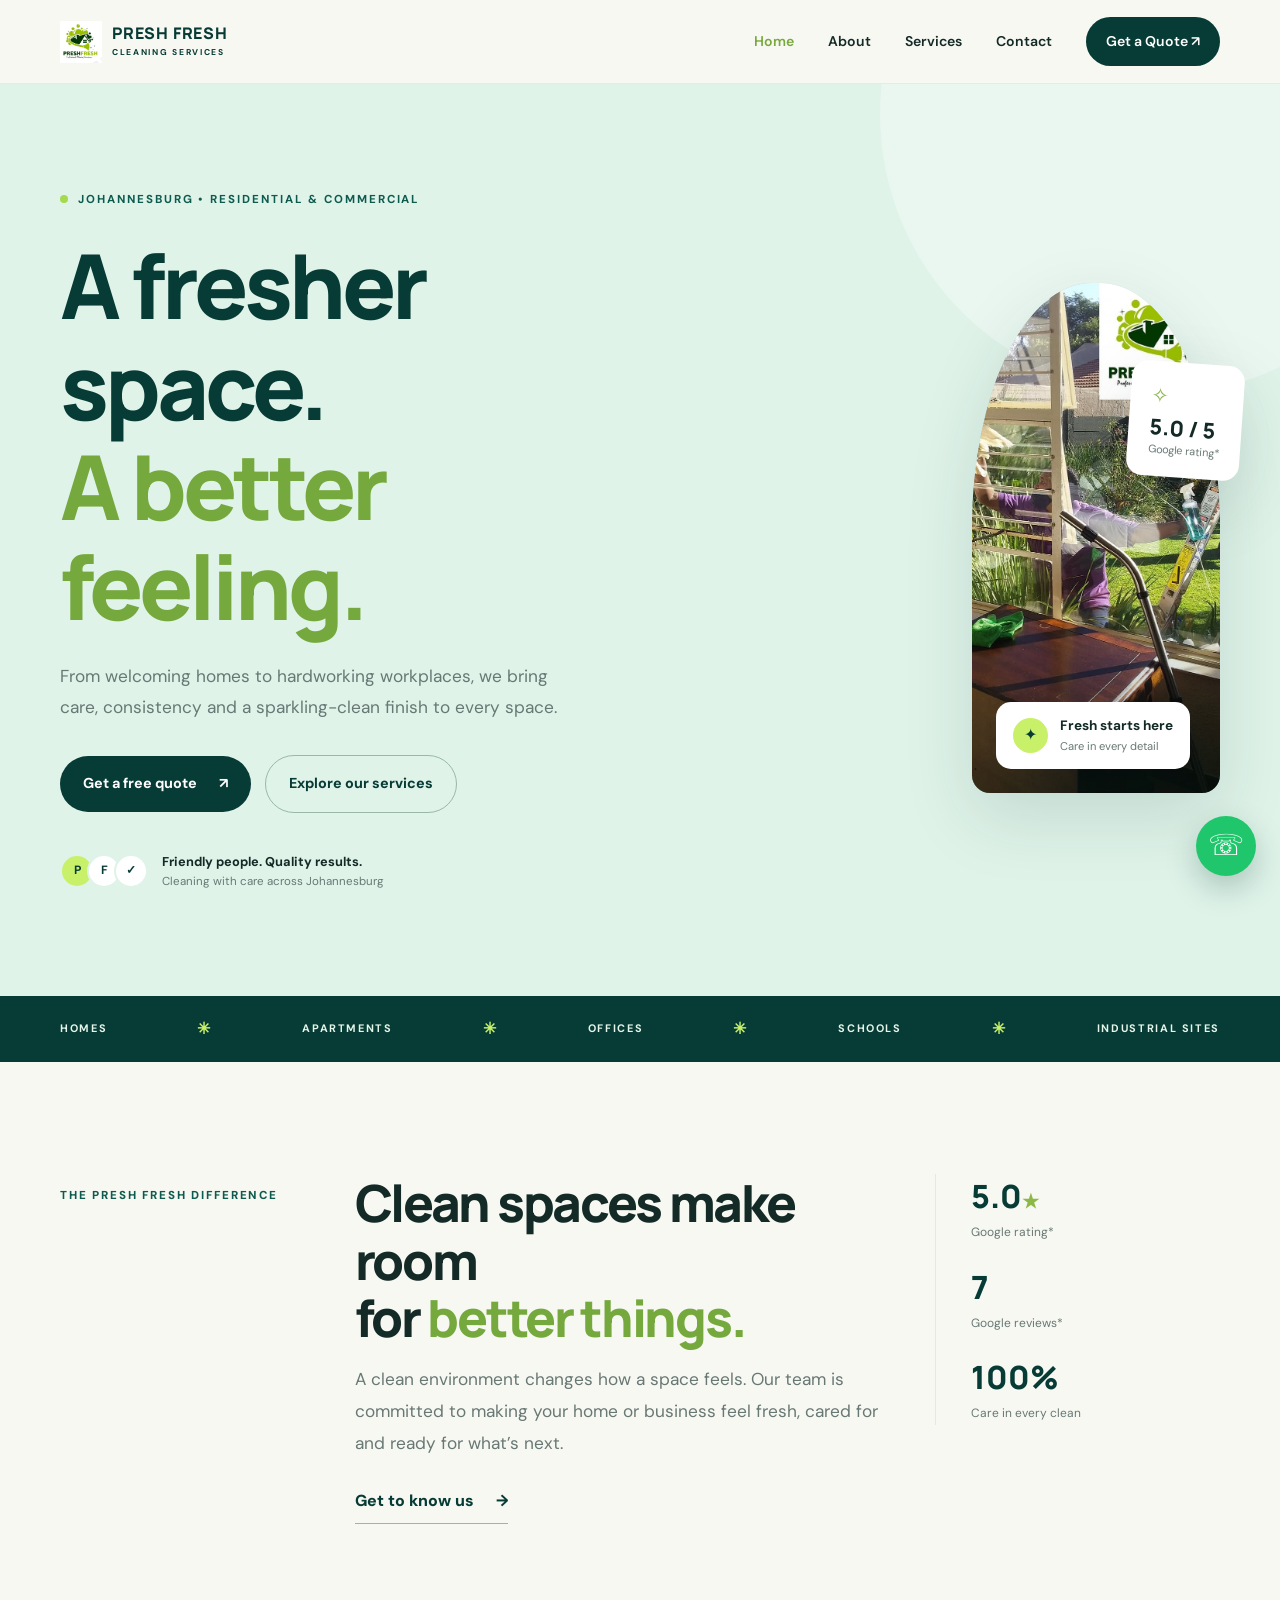
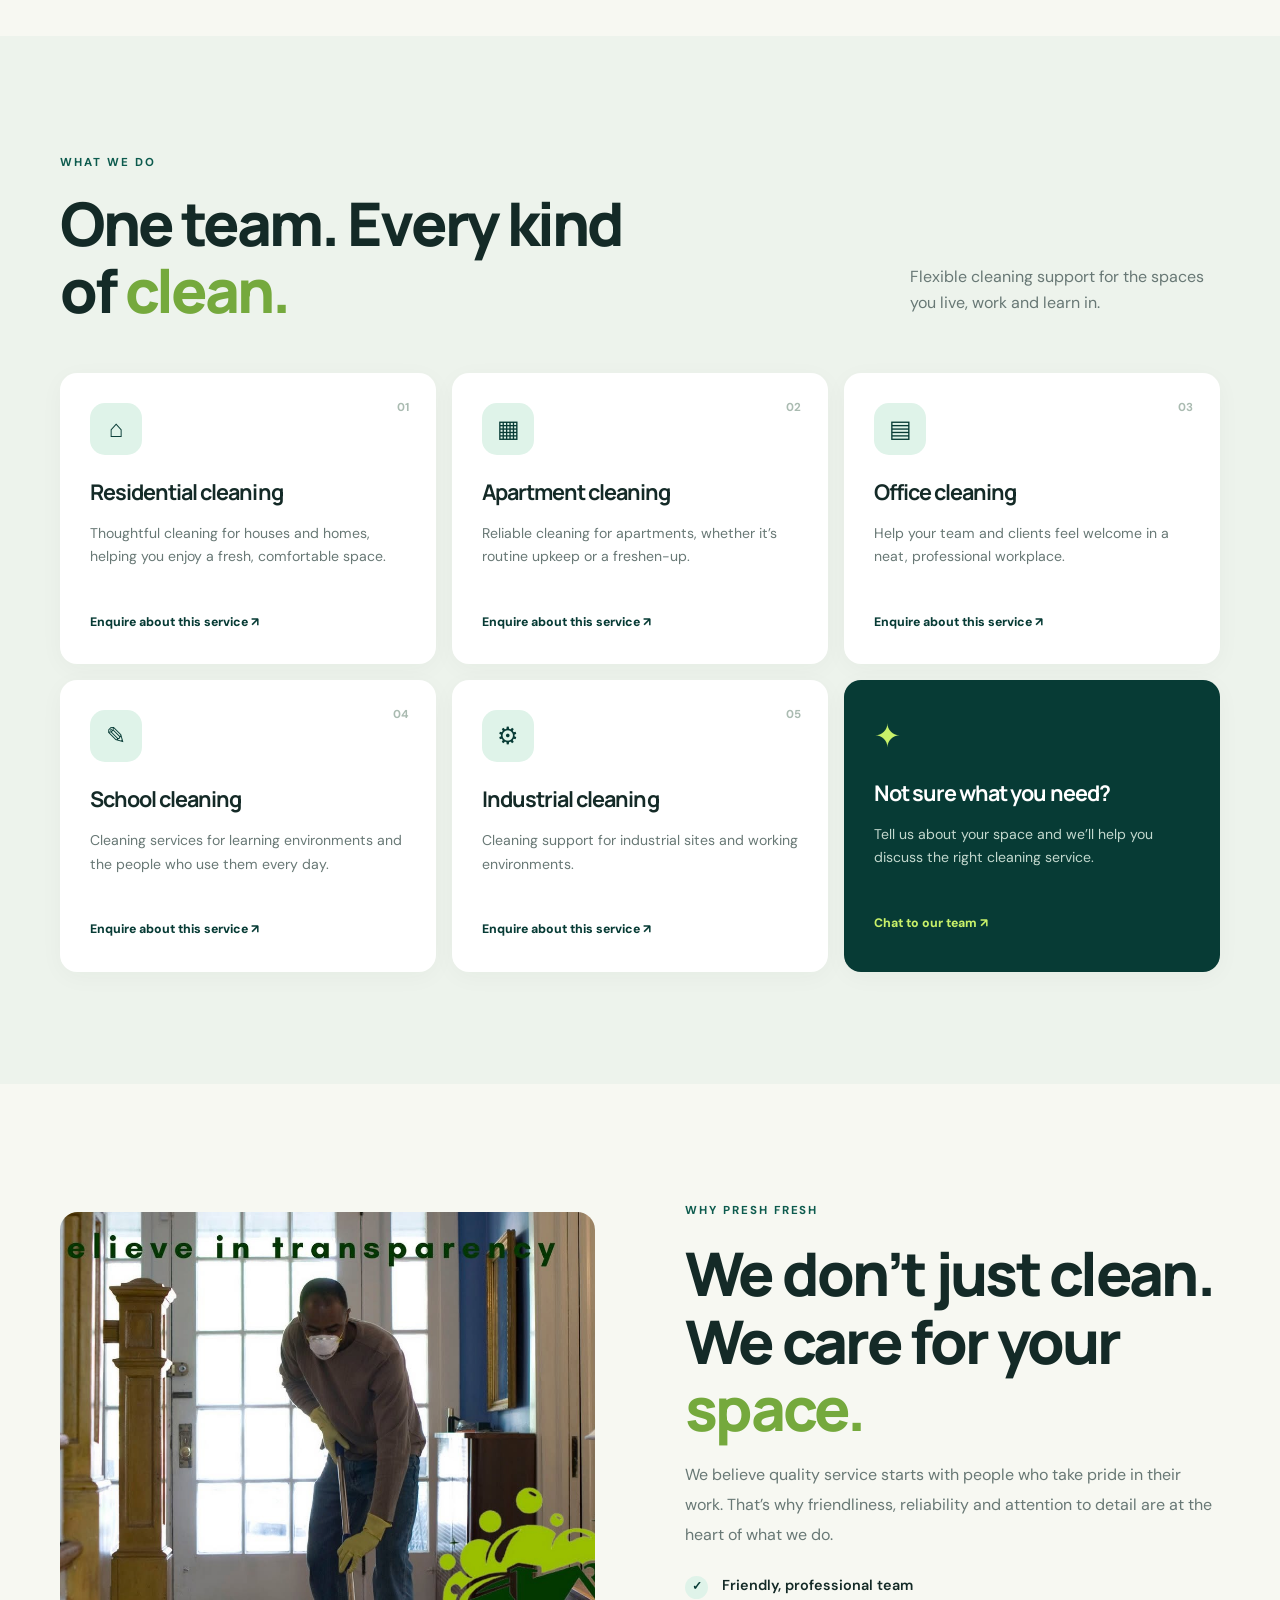
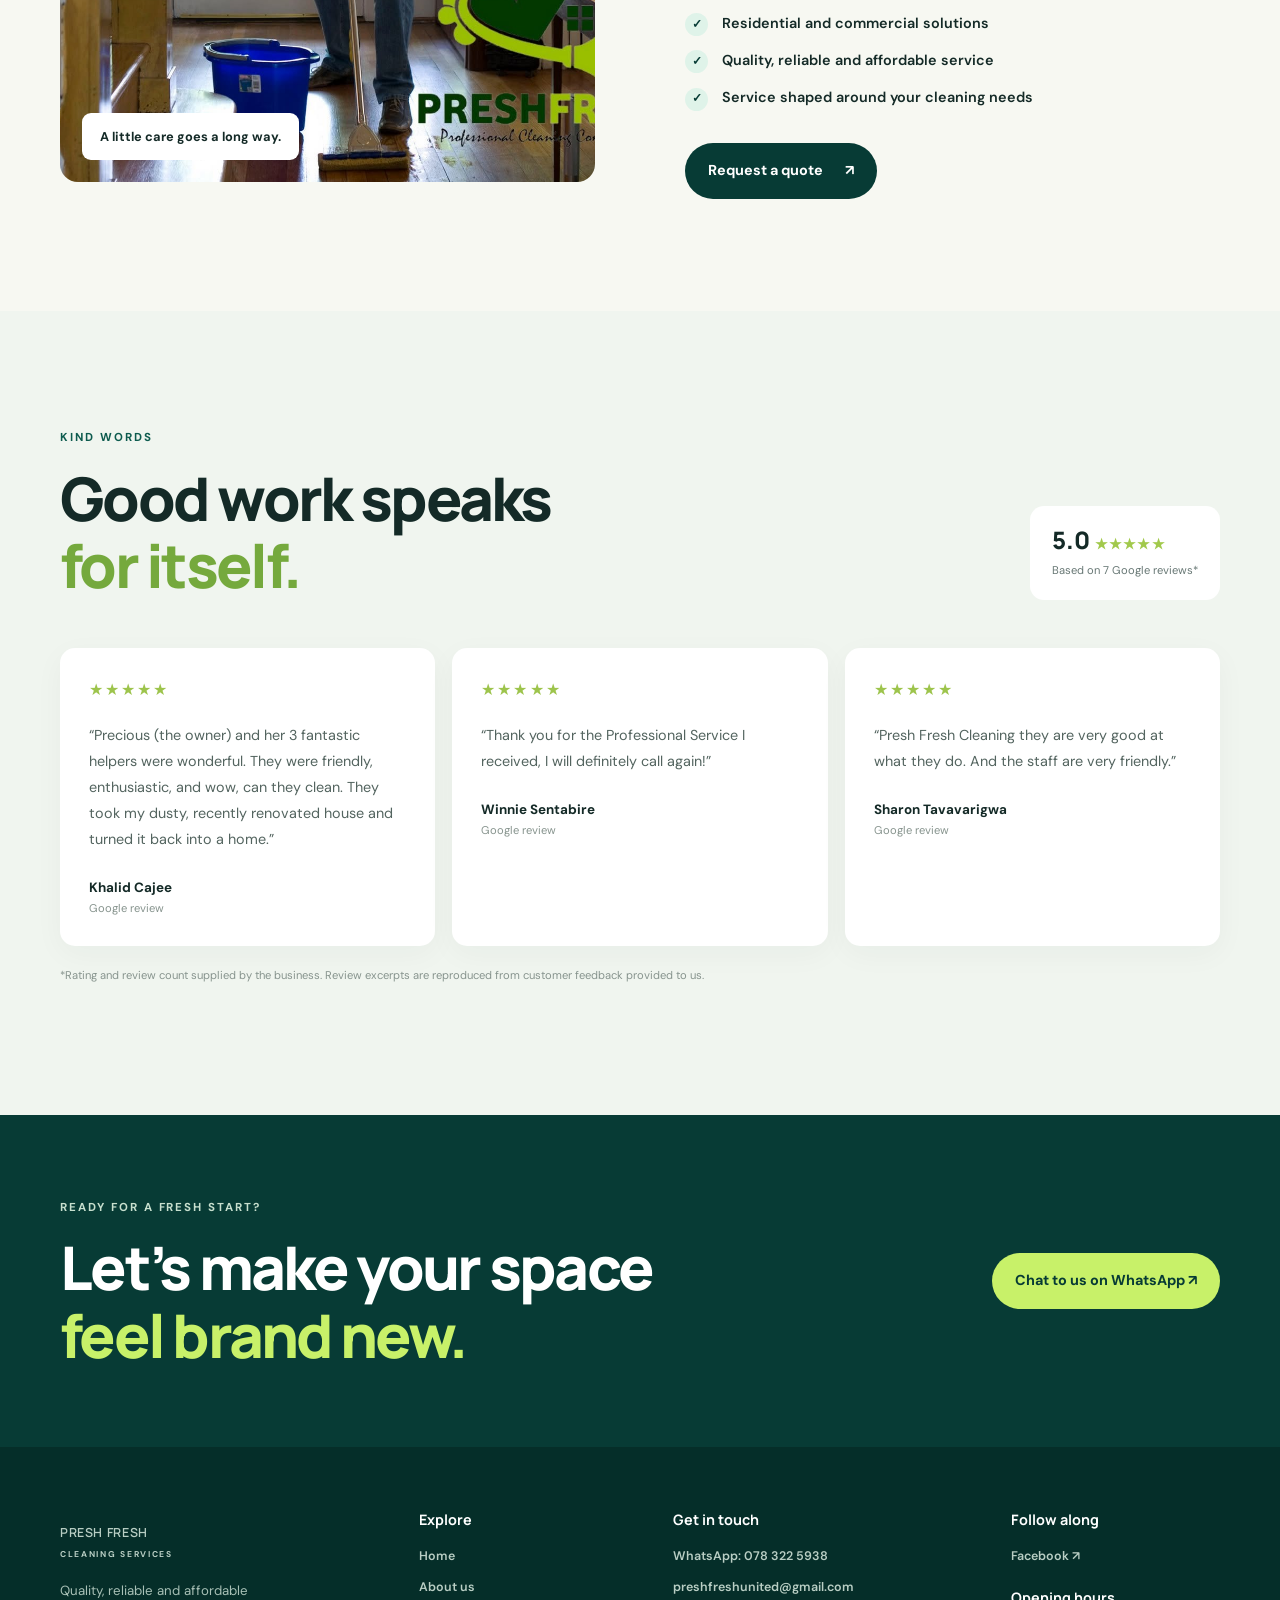
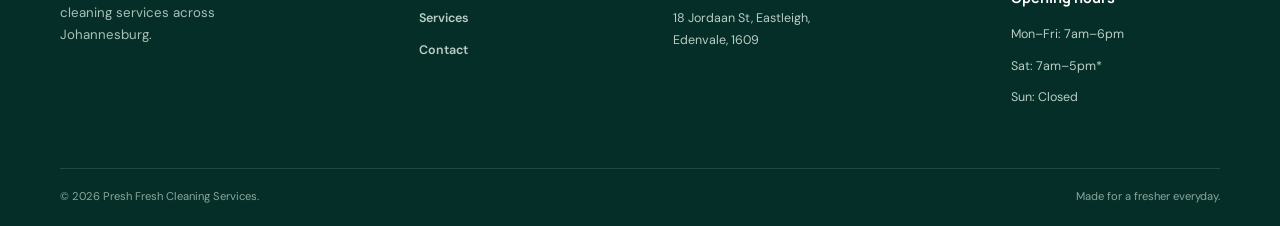
<file: index.html>
<!DOCTYPE html>
<html lang="en">
<head>
  <meta charset="UTF-8"><meta name="viewport" content="width=device-width, initial-scale=1">
  <meta name="description" content="Reliable residential and commercial cleaning services in Johannesburg. Book Presh Fresh Cleaning Services on WhatsApp.">
  <meta name="theme-color" content="#073b35">
  <title>Presh Fresh Cleaning Services | A Fresher Space Starts Here</title>
  <link rel="preconnect" href="https://fonts.googleapis.com"><link rel="preconnect" href="https://fonts.gstatic.com" crossorigin>
  <link href="https://fonts.googleapis.com/css2?family=DM+Sans:wght@400;500;600;700&family=Manrope:wght@400;500;600;700;800&display=swap" rel="stylesheet">
  <link rel="stylesheet" href="style.css">
</head>
<body>
<header class="site-header"><div class="container nav-wrap">
  <a class="brand" href="index.html"><img src="Presh/logo presh fresh.png" alt="Presh Fresh logo" onerror="this.style.display='none'"><span>PRESH FRESH<small>CLEANING SERVICES</small></span></a>
  <button class="menu-toggle" aria-label="Open navigation" aria-expanded="false">☰</button>
  <nav class="main-nav"><a class="active" href="index.html">Home</a><a href="about.html">About</a><a href="#services">Services</a><a href="contact.html">Contact</a><a class="nav-cta" href="#" data-service="General cleaning enquiry">Get a Quote ↗</a></nav>
</div></header>
<main>
<section class="hero"><div class="hero-orb orb-one"></div><div class="container hero-grid">
 <div class="hero-copy reveal"><span class="eyebrow"><i></i> JOHANNESBURG • RESIDENTIAL & COMMERCIAL</span>
  <h1>A fresher space.<br><em>A better feeling.</em></h1>
  <p>From welcoming homes to hardworking workplaces, we bring care, consistency and a sparkling-clean finish to every space.</p>
  <div class="hero-actions"><a class="btn btn-primary" href="#" data-service="Cleaning quote">Get a free quote <span>↗</span></a><a class="btn btn-ghost" href="#services">Explore our services</a></div>
  <div class="trust-row"><div class="avatar-stack"><b>P</b><b>F</b><b>✓</b></div><div><strong>Friendly people. Quality results.</strong><small>Cleaning with care across Johannesburg</small></div></div>
 </div>
 <div class="hero-visual reveal"><div class="image-frame"><img src="Presh/5 fresh.jpg" alt="Presh Fresh cleaning team at work" onerror="this.src='https://images.unsplash.com/photo-1581578731548-c64695cc6952?auto=format&fit=crop&w=1100&q=85'"><div class="image-label"><span class="label-icon">✦</span><div><strong>Fresh starts here</strong><small>Care in every detail</small></div></div></div><div class="floating-note"><span>✧</span><strong>5.0 / 5</strong><small>Google rating*</small></div></div>
</div><div class="hero-bottom"><div class="container hero-bottom-inner"><span>HOMES</span><b>✳</b><span>APARTMENTS</span><b>✳</b><span>OFFICES</span><b>✳</b><span>SCHOOLS</span><b>✳</b><span>INDUSTRIAL SITES</span></div></div></section>
<section class="intro section-pad"><div class="container intro-grid"><div class="section-kicker reveal">THE PRESH FRESH DIFFERENCE</div><div class="reveal"><h2>Clean spaces make room<br>for <em>better things.</em></h2><p class="lead">A clean environment changes how a space feels. Our team is committed to making your home or business feel fresh, cared for and ready for what’s next.</p><a class="text-link" href="about.html">Get to know us <span>→</span></a></div><div class="intro-stats reveal"><div><strong>5.0<span>★</span></strong><small>Google rating*</small></div><div><strong>7</strong><small>Google reviews*</small></div><div><strong>100%</strong><small>Care in every clean</small></div></div></div></section>
<section class="services section-pad" id="services"><div class="container"><div class="section-heading reveal"><div><span class="eyebrow">WHAT WE DO</span><h2>One team. Every kind<br>of <em>clean.</em></h2></div><p>Flexible cleaning support for the spaces you live, work and learn in.</p></div>
 <div class="service-grid">
  <article class="service-card reveal"><div class="service-number">01</div><div class="service-icon">⌂</div><h3>Residential cleaning</h3><p>Thoughtful cleaning for houses and homes, helping you enjoy a fresh, comfortable space.</p><a href="#" data-service="Residential house cleaning">Enquire about this service ↗</a></article>
  <article class="service-card reveal"><div class="service-number">02</div><div class="service-icon">▦</div><h3>Apartment cleaning</h3><p>Reliable cleaning for apartments, whether it’s routine upkeep or a freshen-up.</p><a href="#" data-service="Apartment cleaning">Enquire about this service ↗</a></article>
  <article class="service-card reveal"><div class="service-number">03</div><div class="service-icon">▤</div><h3>Office cleaning</h3><p>Help your team and clients feel welcome in a neat, professional workplace.</p><a href="#" data-service="Office cleaning">Enquire about this service ↗</a></article>
  <article class="service-card reveal"><div class="service-number">04</div><div class="service-icon">✎</div><h3>School cleaning</h3><p>Cleaning services for learning environments and the people who use them every day.</p><a href="#" data-service="School cleaning">Enquire about this service ↗</a></article>
  <article class="service-card reveal"><div class="service-number">05</div><div class="service-icon">⚙</div><h3>Industrial cleaning</h3><p>Cleaning support for industrial sites and working environments.</p><a href="#" data-service="Industrial site cleaning">Enquire about this service ↗</a></article>
  <article class="service-card service-card-dark reveal"><div class="sparkle">✦</div><h3>Not sure what you need?</h3><p>Tell us about your space and we’ll help you discuss the right cleaning service.</p><a href="#" data-service="Help choosing a cleaning service">Chat to our team ↗</a></article>
 </div></div></section>
<section class="why section-pad"><div class="container why-grid"><div class="why-photo reveal"><img src="Presh/9 fresh.jpg" alt="Presh Fresh team delivering cleaning services" onerror="this.src='https://images.unsplash.com/photo-1527515637462-cff94eecc1ac?auto=format&fit=crop&w=1000&q=85'"><div class="photo-caption">A little care goes a long way.</div></div><div class="why-copy reveal"><span class="eyebrow">WHY PRESH FRESH</span><h2>We don’t just clean.<br>We care for your <em>space.</em></h2><p>We believe quality service starts with people who take pride in their work. That’s why friendliness, reliability and attention to detail are at the heart of what we do.</p><ul class="check-list"><li><span>✓</span> Friendly, professional team</li><li><span>✓</span> Residential and commercial solutions</li><li><span>✓</span> Quality, reliable and affordable service</li><li><span>✓</span> Service shaped around your cleaning needs</li></ul><a class="btn btn-primary" href="#" data-service="Cleaning quote">Request a quote <span>↗</span></a></div></div></section>
<section class="reviews section-pad"><div class="container"><div class="section-heading reveal"><div><span class="eyebrow">KIND WORDS</span><h2>Good work speaks<br><em>for itself.</em></h2></div><div class="rating-box"><strong>5.0 <span>★★★★★</span></strong><small>Based on 7 Google reviews*</small></div></div><div class="review-grid">
 <article class="review-card reveal"><div class="stars">★★★★★</div><p>“Precious (the owner) and her 3 fantastic helpers were wonderful. They were friendly, enthusiastic, and wow, can they clean. They took my dusty, recently renovated house and turned it back into a home.”</p><strong>Khalid Cajee</strong><small>Google review</small></article>
 <article class="review-card reveal"><div class="stars">★★★★★</div><p>“Thank you for the Professional Service I received, I will definitely call again!”</p><strong>Winnie Sentabire</strong><small>Google review</small></article>
 <article class="review-card reveal"><div class="stars">★★★★★</div><p>“Presh Fresh Cleaning they are very good at what they do. And the staff are very friendly.”</p><strong>Sharon Tavavarigwa</strong><small>Google review</small></article>
 </div><p class="review-footnote">*Rating and review count supplied by the business. Review excerpts are reproduced from customer feedback provided to us.</p></div></section>
<section class="cta-band"><div class="container cta-inner reveal"><div><span class="eyebrow">READY FOR A FRESH START?</span><h2>Let’s make your space<br><em>feel brand new.</em></h2></div><a class="btn btn-light" href="#" data-service="Cleaning quote">Chat to us on WhatsApp ↗</a></div></section>
</main>
<footer class="site-footer"><div class="container footer-grid"><div><a class="brand brand-light" href="index.html"><span>PRESH FRESH<small>CLEANING SERVICES</small></span></a><p>Quality, reliable and affordable cleaning services across Johannesburg.</p></div><div><h4>Explore</h4><a href="index.html">Home</a><a href="about.html">About us</a><a href="#services">Services</a><a href="contact.html">Contact</a></div><div><h4>Get in touch</h4><a href="#" data-service="General enquiry">WhatsApp: 078 322 5938</a><a href="mailto:preshfreshunited@gmail.com">preshfreshunited@gmail.com</a><span>18 Jordaan St, Eastleigh,<br>Edenvale, 1609</span></div><div><h4>Follow along</h4><a href="https://www.facebook.com/p/Presh-Fresh-Cleaning-Services-100064000202483/" target="_blank" rel="noopener">Facebook ↗</a><h4 class="hours-title">Opening hours</h4><span>Mon–Fri: 7am–6pm</span><span>Sat: 7am–5pm*</span><span>Sun: Closed</span></div></div><div class="container footer-bottom"><span>© <span id="year"></span> Presh Fresh Cleaning Services.</span><span>Made for a fresher everyday.</span></div></footer>
<a class="whatsapp-float" href="#" data-service="General enquiry" aria-label="Chat with Presh Fresh on WhatsApp">☏</a>
<script src="script.js"></script></body></html>
</file>
<file: style.css>
/* Presh Fresh — responsive visual system */
:root{--green:#073b35;--green2:#0d5b4e;--mint:#dff3e9;--lime:#c8f169;--cream:#f7f8f2;--ink:#142a27;--muted:#687875;--white:#fff;--line:#e3eae4;--shadow:0 24px 70px rgba(8,49,42,.13)}
*{box-sizing:border-box}html{scroll-behavior:smooth}body{margin:0;background:var(--cream);color:var(--ink);font-family:"DM Sans",sans-serif;line-height:1.65}h1,h2,h3,h4{font-family:Manrope,sans-serif;line-height:1.12;letter-spacing:-.045em;margin:0 0 18px}h1{font-size:clamp(3.2rem,7vw,6.4rem);font-weight:800}h2{font-size:clamp(2.4rem,4.7vw,4.2rem);font-weight:800}h3{font-size:1.35rem}p{color:var(--muted);margin:0 0 18px}.container{width:min(1160px,calc(100% - 48px));margin:auto}.section-pad{padding:112px 0}.eyebrow{font-size:.72rem;font-weight:700;letter-spacing:.17em;color:var(--green2);display:inline-flex;align-items:center;gap:10px}.eyebrow i{width:8px;height:8px;border-radius:50%;background:#a5d94e}em{font-style:normal;color:#75a93d}.site-header{height:84px;background:rgba(247,248,242,.92);backdrop-filter:blur(15px);position:sticky;top:0;z-index:20;border-bottom:1px solid rgba(7,59,53,.07)}.nav-wrap{height:100%;display:flex;align-items:center;justify-content:space-between}.brand{display:flex;align-items:center;gap:10px;text-decoration:none;color:var(--green);font:800 1rem Manrope;letter-spacing:.05em;line-height:1.05}.brand img{width:42px;height:42px;object-fit:contain}.brand small{display:block;font:700 .53rem "DM Sans";letter-spacing:.2em;margin-top:6px}.main-nav{display:flex;align-items:center;gap:34px}.main-nav a,.site-footer a{color:var(--ink);text-decoration:none;font-size:.88rem;font-weight:600;transition:.25s}.main-nav a:hover,.main-nav a.active{color:#78a83e}.main-nav .nav-cta{background:var(--green);color:#fff;padding:13px 20px;border-radius:40px}.main-nav .nav-cta:hover{background:#145e4f;color:white;transform:translateY(-2px)}.menu-toggle{display:none;border:0;background:none;font-size:1.6rem;color:var(--green)}
.hero{position:relative;overflow:hidden;background:var(--mint);padding:86px 0 0}.hero:before{content:"";position:absolute;width:560px;height:560px;border-radius:50%;background:rgba(255,255,255,.34);right:-160px;top:-250px}.hero-grid{display:grid;grid-template-columns:1fr 1fr;gap:60px;align-items:center;padding-bottom:90px;position:relative}.hero-copy{padding:15px 0}.hero h1{color:var(--green);margin:24px 0}.hero-copy>p{font-size:1.08rem;max-width:510px;line-height:1.8}.hero-actions{display:flex;gap:14px;align-items:center;margin:32px 0 38px;flex-wrap:wrap}.btn{display:inline-flex;align-items:center;justify-content:center;gap:22px;padding:16px 23px;border-radius:40px;text-decoration:none;font-weight:700;font-size:.9rem;transition:.25s;border:0;cursor:pointer}.btn:hover{transform:translateY(-4px);box-shadow:0 12px 25px #073b3520}.btn-primary{background:var(--green);color:white}.btn-primary:hover{background:var(--green2)}.btn-ghost{border:1px solid #9ab8a8;color:var(--green)}.btn-light{background:var(--lime);color:var(--green)}.trust-row{display:flex;align-items:center;gap:14px}.avatar-stack{display:flex}.avatar-stack b{width:34px;height:34px;border-radius:50%;display:grid;place-items:center;background:#fff;border:2px solid var(--mint);margin-left:-7px;color:var(--green);font-size:.75rem}.avatar-stack b:first-child{margin-left:0;background:var(--lime)}.trust-row strong,.trust-row small{display:block}.trust-row strong{font-size:.8rem}.trust-row small{color:var(--muted);font-size:.72rem}.hero-visual{position:relative;max-width:520px;margin-left:auto}.image-frame{height:510px;border-radius:48% 48% 18px 18px;overflow:hidden;position:relative;box-shadow:var(--shadow);background:#b9d5c7}.image-frame:after{content:"";position:absolute;inset:0;background:linear-gradient(0deg,rgba(4,38,32,.3),transparent 45%);pointer-events:none}.image-frame img{width:100%;height:100%;object-fit:cover}.image-label{position:absolute;z-index:2;bottom:24px;left:24px;background:white;border-radius:15px;padding:13px 17px;display:flex;gap:12px;align-items:center;box-shadow:var(--shadow)}.label-icon{width:35px;height:35px;border-radius:50%;display:grid;place-items:center;background:var(--lime);color:var(--green)}.image-label strong,.image-label small{display:block}.image-label strong{font-size:.85rem}.image-label small{font-size:.7rem;color:var(--muted)}.floating-note{position:absolute;right:-22px;top:80px;background:#fff;border-radius:16px;padding:17px 21px;box-shadow:var(--shadow);transform:rotate(4deg)}.floating-note span{color:#8ab64c;font-size:1.3rem}.floating-note strong,.floating-note small{display:block}.floating-note strong{font:800 1.35rem Manrope}.floating-note small{font-size:.68rem;color:var(--muted)}.hero-bottom{background:var(--green);color:#e5f5e9}.hero-bottom-inner{display:flex;justify-content:space-between;align-items:center;padding:20px 0;font-size:.68rem;font-weight:700;letter-spacing:.15em}.hero-bottom b{color:var(--lime);font-size:1rem}
.intro-grid{display:grid;grid-template-columns:.7fr 1.5fr .8fr;gap:45px;align-items:start}.section-kicker{font-size:.72rem;letter-spacing:.16em;font-weight:800;color:var(--green2);padding-top:12px}.intro h2{font-size:clamp(2.5rem,4vw,3.6rem)}.lead{font-size:1.08rem;line-height:1.85}.text-link{display:inline-flex;gap:22px;color:var(--green);font-weight:800;text-decoration:none;border-bottom:1px solid #9bb89d;padding-bottom:8px;margin-top:10px}.intro-stats{border-left:1px solid var(--line);padding-left:35px;display:grid;gap:20px}.intro-stats strong{font:800 2rem Manrope;color:var(--green);display:block}.intro-stats strong span{color:#8cb848;font-size:1.2rem}.intro-stats small{font-size:.75rem;color:var(--muted)}
.services{background:#edf3ec}.section-heading{display:flex;justify-content:space-between;align-items:end;gap:30px;margin-bottom:48px}.section-heading h2{margin:16px 0 0}.section-heading>p{max-width:310px;margin-bottom:8px}.service-grid{display:grid;grid-template-columns:repeat(3,1fr);gap:16px}.service-card{background:#fff;border-radius:17px;padding:30px;min-height:285px;position:relative;overflow:hidden;transition:.35s;box-shadow:0 5px 25px rgba(8,49,42,.035)}.service-card:hover{transform:translateY(-8px);box-shadow:var(--shadow)}.service-number{position:absolute;right:27px;top:25px;color:#aabbb1;font-size:.72rem;font-weight:700}.service-icon{width:52px;height:52px;border-radius:15px;background:var(--mint);color:var(--green);display:grid;place-items:center;font-size:1.5rem;margin-bottom:25px}.service-card p{font-size:.88rem;min-height:68px}.service-card>a{font-size:.77rem;font-weight:800;color:var(--green);text-decoration:none}.service-card-dark{background:var(--green);color:white}.service-card-dark p{color:#c3d8ce}.service-card-dark a{color:var(--lime)}.service-card-dark .sparkle{font-size:2rem;color:var(--lime);margin-bottom:18px}
.why-grid{display:grid;grid-template-columns:1fr 1fr;gap:90px;align-items:center}.why-photo{height:570px;position:relative;border-radius:18px;overflow:hidden}.why-photo img{width:100%;height:100%;object-fit:cover}.photo-caption{position:absolute;bottom:22px;left:22px;background:white;padding:13px 18px;border-radius:9px;font-weight:700;font-size:.8rem}.why-copy h2{margin:18px 0}.why-copy>p{line-height:1.85}.check-list{padding:0;list-style:none;margin:25px 0 32px}.check-list li{margin:13px 0;font-weight:600;font-size:.9rem}.check-list span{display:inline-grid;place-items:center;background:var(--mint);color:var(--green);width:23px;height:23px;border-radius:50%;margin-right:10px;font-size:.75rem}
.reviews{background:#f0f5ef}.rating-box{background:#fff;border-radius:14px;padding:17px 22px}.rating-box strong{display:block;font:800 1.5rem Manrope}.rating-box strong span{color:#a2c94c;font-size:.9rem;letter-spacing:.08em}.rating-box small{color:var(--muted);font-size:.7rem}.review-grid{display:grid;grid-template-columns:repeat(3,1fr);gap:17px}.review-card{background:#fff;padding:29px;border-radius:15px;box-shadow:0 8px 30px rgba(7,59,53,.04)}.stars{color:#9dc44c;letter-spacing:.13em}.review-card p{color:#53645f;font-size:.9rem;line-height:1.8;margin:20px 0 24px}.review-card strong,.review-card small{display:block}.review-card strong{font-size:.84rem}.review-card small,.review-footnote{font-size:.7rem;color:#87948e}.review-footnote{margin-top:20px}
.cta-band{background:var(--green);color:white;padding:78px 0}.cta-inner{display:flex;align-items:center;justify-content:space-between;gap:25px}.cta-inner .eyebrow{color:#c7dfce}.cta-inner h2{margin:15px 0 0}.cta-inner h2 em{color:var(--lime)}
.site-footer{background:#052e29;color:#e5f2e9;padding:65px 0 20px}.footer-grid{display:grid;grid-template-columns:1.5fr 1fr 1.4fr 1fr;gap:45px;padding-bottom:50px}.brand-light{color:#fff}.footer-grid p{color:#a8c0b6;font-size:.83rem;max-width:240px;margin-top:20px}.footer-grid h4{font-size:.9rem;letter-spacing:0;margin:0 0 18px;color:#fff}.footer-grid a,.footer-grid span{display:block;color:#b9cec4;font-size:.78rem;margin:10px 0;text-decoration:none;line-height:1.7}.footer-grid a:hover{color:var(--lime)}.hours-title{margin-top:23px!important}.footer-bottom{border-top:1px solid #ffffff20;padding-top:18px;display:flex;justify-content:space-between;color:#88a79a;font-size:.7rem}
.whatsapp-float{position:fixed;z-index:30;right:24px;bottom:24px;width:60px;height:60px;border-radius:50%;display:grid;place-items:center;background:#20c66b;color:#fff;text-decoration:none;font-size:1.8rem;box-shadow:0 12px 30px #063d2e40;transition:.25s}.whatsapp-float:hover{transform:scale(1.1) rotate(-8deg)}
.page-hero{padding:100px 0 90px;background:var(--mint);position:relative;overflow:hidden}.page-hero:after{content:"✳";position:absolute;right:8%;top:20px;font-size:15rem;color:#ffffff55;line-height:1}.page-hero .container{position:relative;z-index:1}.page-hero h1{font-size:clamp(3.2rem,7vw,5.8rem);color:var(--green);margin:20px 0}.page-hero p{max-width:520px;font-size:1.05rem}.about-grid{display:grid;grid-template-columns:1fr 1fr;gap:75px;align-items:center}.about-image{height:540px;border-radius:18px;overflow:hidden}.about-image img{width:100%;height:100%;object-fit:cover}.about-grid h2{font-size:clamp(2.3rem,4vw,3.4rem);margin:18px 0}.about-grid p{line-height:1.85}.values-section{background:#edf3ec}.value-grid{display:grid;grid-template-columns:repeat(4,1fr);gap:16px}.value-card{background:#fff;padding:26px;border-radius:14px}.value-card>span{color:#8cb848;font:800 1rem Manrope}.value-card h3{margin-top:28px}.value-card p{font-size:.82rem;margin-bottom:0}
.contact-grid{display:grid;grid-template-columns:.9fr 1.1fr;gap:80px;align-items:start}.contact-details h2{font-size:clamp(2.3rem,4vw,3.4rem);margin:18px 0 40px}.contact-item{display:flex;gap:16px;align-items:center;margin:25px 0}.contact-icon{width:46px;height:46px;display:grid;place-items:center;border-radius:13px;background:var(--mint);color:var(--green);font-size:1.2rem}.contact-item small{display:block;font-size:.65rem;letter-spacing:.13em;color:#82928b;font-weight:800}.contact-item a,.contact-item p{color:var(--ink);text-decoration:none;font-weight:700;margin:3px 0 0;font-size:.9rem}.contact-panel{background:#fff;padding:38px;border-radius:18px;box-shadow:var(--shadow)}.contact-panel h3{font-size:1.7rem}.contact-panel>p{font-size:.87rem}.contact-panel label{display:block;font-size:.75rem;font-weight:700;margin:19px 0 7px}.contact-panel input,.contact-panel select,.contact-panel textarea{width:100%;border:1px solid #dce6df;background:#fbfcf9;padding:14px 15px;border-radius:9px;font:inherit;color:var(--ink);outline:none}.contact-panel input:focus,.contact-panel select:focus,.contact-panel textarea:focus{border-color:#79a94a;box-shadow:0 0 0 3px #79a94a20}.contact-panel textarea{resize:vertical}.form-submit{width:100%;margin-top:20px}.form-note{display:block;text-align:center;color:#89968f;font-size:.68rem;margin-top:12px}.hours-section{background:#edf3ec;padding:80px 0}.hours-wrap{display:grid;grid-template-columns:1fr 1fr;gap:70px;align-items:center}.hours-wrap h2{margin:18px 0}.hours-card{background:#fff;padding:28px 32px;border-radius:16px}.hours-card>div{display:flex;justify-content:space-between;gap:15px;padding:14px 0;border-bottom:1px solid var(--line);font-size:.85rem}.hours-card strong{color:var(--green)}.hours-card .closed{color:#9a6a52}.hours-card>small{display:block;color:#8a958f;font-size:.68rem;margin-top:17px}.map-wrap{height:370px;background:#dfe9e0}.map-wrap iframe{width:100%;height:100%;border:0;filter:saturate(.75)}
.reveal{opacity:0;transform:translateY(24px);transition:opacity .7s ease,transform .7s cubic-bezier(.2,.7,.2,1)}.reveal.visible{opacity:1;transform:translateY(0)}.service-card:nth-child(2),.review-card:nth-child(2),.value-card:nth-child(2){transition-delay:.08s}.service-card:nth-child(3),.review-card:nth-child(3),.value-card:nth-child(3){transition-delay:.16s}
@media(max-width:900px){.main-nav{gap:18px}.hero-grid{gap:30px}.image-frame{height:430px}.intro-grid{grid-template-columns:1fr 2fr}.intro-stats{grid-column:2;display:flex;border-left:0;padding:0;gap:35px}.why-grid,.about-grid{gap:45px}.footer-grid{grid-template-columns:repeat(2,1fr)}.contact-grid{gap:40px}.value-grid{grid-template-columns:repeat(2,1fr)}}
@media(max-width:680px){.container{width:min(100% - 36px,560px)}.section-pad{padding:75px 0}.site-header{height:72px}.brand{font-size:.9rem}.brand img{width:35px;height:35px}.menu-toggle{display:block}.main-nav{display:none;position:absolute;top:72px;left:0;right:0;background:#f7f8f2;padding:18px 22px 24px;box-shadow:0 18px 25px #092f2818;flex-direction:column;align-items:stretch;gap:0}.main-nav.open{display:flex}.main-nav a{padding:13px 8px}.main-nav .nav-cta{text-align:center;margin-top:8px}.hero{padding-top:55px}.hero-grid{grid-template-columns:1fr;gap:35px;padding-bottom:55px}.hero h1{font-size:clamp(3.2rem,15vw,5rem)}.hero-copy>p{font-size:.98rem}.hero-actions{gap:10px}.btn{padding:14px 18px}.hero-visual{width:88%;margin:0 auto}.image-frame{height:390px}.floating-note{right:-24px;top:45px}.hero-bottom-inner{overflow:hidden;gap:14px;justify-content:flex-start;white-space:nowrap;font-size:.58rem}.intro-grid{grid-template-columns:1fr;gap:18px}.section-kicker{padding:0}.intro-stats{grid-column:auto;justify-content:space-between;gap:10px;padding-top:22px;border-top:1px solid var(--line)}.intro-stats strong{font-size:1.6rem}.section-heading{display:block;margin-bottom:30px}.section-heading>p{margin-top:20px}.service-grid,.review-grid{grid-template-columns:1fr}.service-card{min-height:unset}.service-card p{min-height:unset}.why-grid,.about-grid,.contact-grid,.hours-wrap{grid-template-columns:1fr;gap:38px}.why-photo,.about-image{height:380px}.why-copy h2,.about-grid h2,.contact-details h2{font-size:2.55rem}.cta-inner{display:block}.cta-inner .btn{margin-top:28px}.cta-band{padding:60px 0}.footer-grid{grid-template-columns:1fr 1fr;gap:30px 18px}.footer-grid>div:first-child{grid-column:1/-1}.footer-bottom{gap:10px;flex-direction:column}.page-hero{padding:75px 0 65px}.page-hero:after{font-size:9rem;right:-10px;top:5px}.page-hero h1{font-size:3.3rem}.value-grid{grid-template-columns:1fr 1fr;gap:10px}.value-card{padding:20px}.contact-panel{padding:25px 20px}.hours-card{padding:22px 18px}.hours-card>div{font-size:.77rem}.map-wrap{height:300px}.whatsapp-float{width:54px;height:54px;right:16px;bottom:16px}}
@media(prefers-reduced-motion:reduce){*,*::before,*::after{scroll-behavior:auto!important;transition:none!important;animation:none!important}.reveal{opacity:1;transform:none}}
</file>
